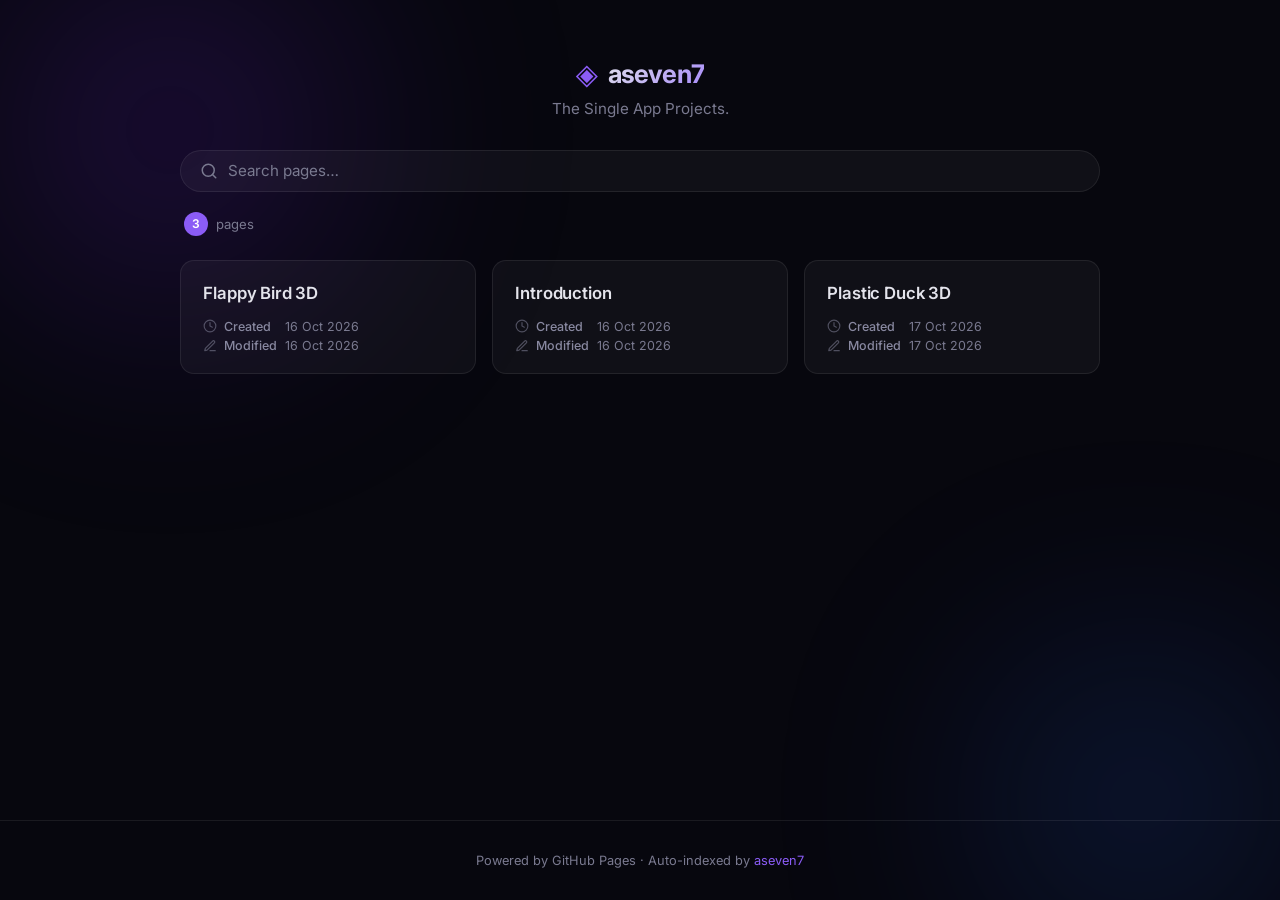
<file: index.html>
<!DOCTYPE html>
<html lang="en">

<head>
  <meta charset="UTF-8">
  <meta name="viewport" content="width=device-width, initial-scale=1.0">
  <title>Pages — aseven7</title>
  <meta name="description" content="A curated collection of static pages by aseven7.">
  <link rel="preconnect" href="https://fonts.googleapis.com">
  <link rel="preconnect" href="https://fonts.gstatic.com" crossorigin>
  <link href="https://fonts.googleapis.com/css2?family=Inter:wght@400;500;600;700&display=swap" rel="stylesheet">
  <link rel="stylesheet" href="index.css">
</head>

<body>

  <!-- Ambient background blobs -->
  <div class="bg-blob bg-blob--1" aria-hidden="true"></div>
  <div class="bg-blob bg-blob--2" aria-hidden="true"></div>

  <header class="header">
    <div class="header__logo">
      <span class="header__logo-icon">◈</span>
      <span class="header__logo-text">aseven7</span>
    </div>
    <p class="header__tagline">The Single App Projects.</p>
  </header>

  <main class="main">
    <!-- Search / Filter -->
    <div class="search-bar">
      <svg class="search-bar__icon" xmlns="http://www.w3.org/2000/svg" width="18" height="18" viewBox="0 0 24 24"
        fill="none" stroke="currentColor" stroke-width="2" stroke-linecap="round" stroke-linejoin="round">
        <circle cx="11" cy="11" r="8" />
        <line x1="21" y1="21" x2="16.65" y2="16.65" />
      </svg>
      <input type="text" id="searchInput" class="search-bar__input" placeholder="Search pages…" autocomplete="off">
    </div>

    <!-- Stats -->
    <div class="stats" id="stats"></div>

    <!-- Page cards grid -->
    <section class="grid" id="grid">
      <!-- Cards injected by JS -->
    </section>

    <!-- Empty state -->
    <div class="empty" id="empty" hidden>
      <p class="empty__icon">📭</p>
      <p class="empty__text">No pages found.</p>
      <p class="empty__hint">Drop an <code>.html</code> file into the <code>pages/</code> folder, push to GitHub, and it
        will appear here automatically.</p>
    </div>

    <!-- Loading state -->
    <div class="loading" id="loading">
      <div class="loading__spinner"></div>
      <p>Loading pages…</p>
    </div>
  </main>

  <footer class="footer">
    <p>Powered by GitHub Pages · Auto-indexed by <a href="https://github.com/aseven7/aseven7.github.io" target="_blank"
        rel="noopener">aseven7</a></p>
  </footer>

  <script src="index.js"></script>
</body>

</html>
</file>
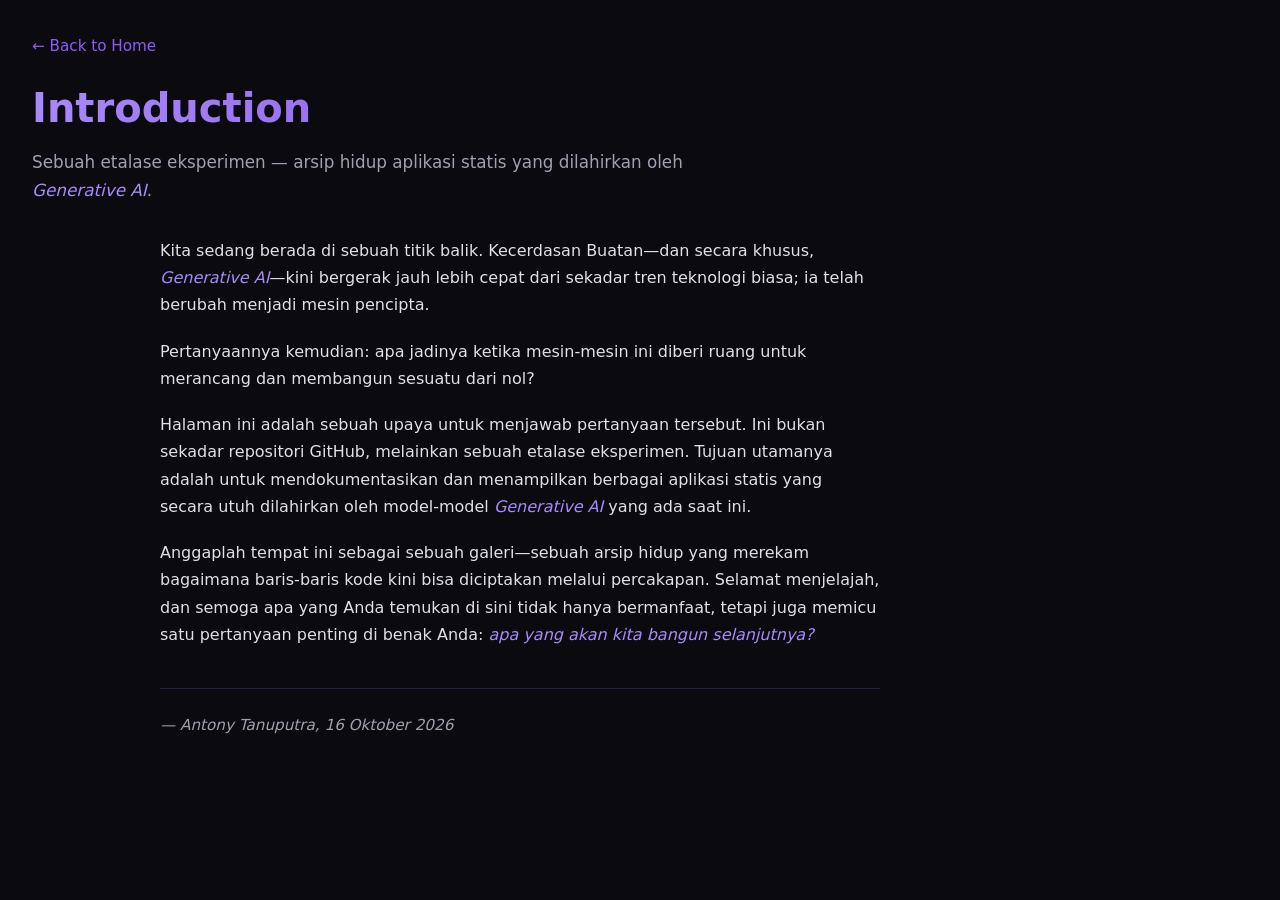
<file: pages/introduction.html>
<!DOCTYPE html>
<html lang="id">
<head>
  <meta charset="UTF-8">
  <meta name="viewport" content="width=device-width, initial-scale=1.0">
  <title>Introduction — Games Collection</title>
  <style>
    * { box-sizing: border-box; margin: 0; padding: 0; }

    body {
      background: #0a0a0f;
      color: #e0e0e6;
      font-family: 'Segoe UI', system-ui, sans-serif;
      padding: 1rem;
      line-height: 1.7;
      min-height: 100vh;
    }

    h1 {
      font-size: clamp(1.75rem, 4vw, 2.5rem);
      background: linear-gradient(135deg, #a78bfa, #6d28d9);
      -webkit-background-clip: text;
      background-clip: text;
      -webkit-text-fill-color: transparent;
      margin-bottom: 1rem;
      line-height: 1.2;
    }

    .back-link {
      display: inline-block;
      color: #8b5cf6;
      text-decoration: none;
      margin-bottom: 1.5rem;
      font-size: 0.95rem;
      transition: color 0.2s ease;
    }
    .back-link:hover { color: #a78bfa; }

    .lead {
      color: #a0a0b0;
      font-size: 1.05rem;
      margin-bottom: 2rem;
      max-width: 720px;
    }

    main { margin-bottom: 3rem; }

    section p {
      margin-bottom: 1.2rem;
      max-width: 720px;
    }

    section p:last-of-type { margin-bottom: 0; }

    em { color: #a78bfa; font-style: italic; }

    .signature {
      margin-top: 2.5rem;
      padding-top: 1.5rem;
      border-top: 1px solid rgba(139, 92, 246, 0.25);
      color: #a0a0b0;
      font-size: 0.95rem;
      font-style: italic;
    }

    footer {
      color: #a0a0b0;
      font-size: 0.85rem;
      border-top: 1px solid rgba(139, 92, 246, 0.15);
      padding-top: 1rem;
    }

    img, video, iframe { max-width: 100%; height: auto; display: block; }

    @media (min-width: 640px) {
      body { padding: 1.5rem; }
    }

    @media (min-width: 1024px) {
      body { padding: 2rem; }
      main { max-width: 960px; margin: 0 auto; }
    }
  </style>
</head>
<body>
  <a href="../index.html" class="back-link">← Back to Home</a>

  <h1>Introduction</h1>

  <p class="lead">Sebuah etalase eksperimen — arsip hidup aplikasi statis yang dilahirkan oleh <em>Generative AI</em>.</p>

  <main>
    <section>
      <p>
        Kita sedang berada di sebuah titik balik. Kecerdasan Buatan—dan secara khusus,
        <em>Generative AI</em>—kini bergerak jauh lebih cepat dari sekadar tren teknologi biasa;
        ia telah berubah menjadi mesin pencipta.
      </p>

      <p>
        Pertanyaannya kemudian: apa jadinya ketika mesin-mesin ini diberi ruang untuk
        merancang dan membangun sesuatu dari nol?
      </p>

      <p>
        Halaman ini adalah sebuah upaya untuk menjawab pertanyaan tersebut. Ini bukan sekadar
        repositori GitHub, melainkan sebuah etalase eksperimen. Tujuan utamanya adalah untuk
        mendokumentasikan dan menampilkan berbagai aplikasi statis yang secara utuh
        dilahirkan oleh model-model <em>Generative AI</em> yang ada saat ini.
      </p>

      <p>
        Anggaplah tempat ini sebagai sebuah galeri—sebuah arsip hidup yang merekam bagaimana
        baris-baris kode kini bisa diciptakan melalui percakapan. Selamat menjelajah, dan
        semoga apa yang Anda temukan di sini tidak hanya bermanfaat, tetapi juga memicu
        satu pertanyaan penting di benak Anda: <em>apa yang akan kita bangun selanjutnya?</em>
      </p>

      <p class="signature">
        — Antony Tanuputra, 16 Oktober 2026
      </p>
    </section>
  </main>

</body>
</html>
</file>
<file: index.css>
/* ============================================================
   aseven7 — GitHub Pages Index
   Premium dark glassmorphism theme
   ============================================================ */

/* ---------- Reset & Base ---------- */
*, *::before, *::after {
  box-sizing: border-box;
  margin: 0;
  padding: 0;
}

:root {
  --bg:          #07070e;
  --surface:     rgba(255, 255, 255, 0.04);
  --surface-hi:  rgba(255, 255, 255, 0.08);
  --border:      rgba(255, 255, 255, 0.08);
  --border-hi:   rgba(139, 92, 246, 0.35);
  --text:        #e4e4ec;
  --text-muted:  #7a7a90;
  --accent:      #8b5cf6;
  --accent-soft: #6d28d9;
  --accent-glow: rgba(139, 92, 246, 0.25);
  --radius:      14px;
  --radius-sm:   8px;
  --transition:  0.25s cubic-bezier(.4,0,.2,1);
  --font:        'Inter', system-ui, -apple-system, sans-serif;
}

html {
  scroll-behavior: smooth;
}

body {
  font-family: var(--font);
  background: var(--bg);
  color: var(--text);
  min-height: 100vh;
  display: flex;
  flex-direction: column;
  overflow-x: hidden;
  -webkit-font-smoothing: antialiased;
}

a {
  color: var(--accent);
  text-decoration: none;
  transition: color var(--transition);
}
a:hover { color: #a78bfa; }

code {
  background: var(--surface-hi);
  padding: 0.15em 0.45em;
  border-radius: 4px;
  font-size: 0.88em;
  color: #c4b5fd;
}

/* ---------- Ambient Background Blobs ---------- */
.bg-blob {
  position: fixed;
  border-radius: 50%;
  filter: blur(120px);
  opacity: 0.35;
  pointer-events: none;
  z-index: 0;
  animation: blob-float 18s ease-in-out infinite alternate;
}
.bg-blob--1 {
  width: 500px; height: 500px;
  background: radial-gradient(circle, #6d28d9, transparent 70%);
  top: -120px; left: -80px;
}
.bg-blob--2 {
  width: 400px; height: 400px;
  background: radial-gradient(circle, #2563eb, transparent 70%);
  bottom: -100px; right: -60px;
  animation-delay: -8s;
}
@keyframes blob-float {
  0%   { transform: translate(0, 0) scale(1); }
  100% { transform: translate(40px, 30px) scale(1.12); }
}

/* ---------- Header ---------- */
.header {
  position: relative;
  z-index: 1;
  text-align: center;
  padding: 3.5rem 1.5rem 1rem;
}
.header__logo {
  display: inline-flex;
  align-items: center;
  gap: 0.6rem;
  margin-bottom: 0.5rem;
}
.header__logo-icon {
  font-size: 1.8rem;
  color: var(--accent);
  animation: pulse-glow 3s ease-in-out infinite;
}
@keyframes pulse-glow {
  0%, 100% { filter: drop-shadow(0 0 6px var(--accent-glow)); }
  50%      { filter: drop-shadow(0 0 18px var(--accent-glow)); }
}
.header__logo-text {
  font-size: 1.6rem;
  font-weight: 700;
  letter-spacing: -0.03em;
  background: linear-gradient(135deg, #e0e0ec, #a78bfa);
  -webkit-background-clip: text;
  -webkit-text-fill-color: transparent;
}
.header__tagline {
  color: var(--text-muted);
  font-size: 0.95rem;
}

/* ---------- Main ---------- */
.main {
  position: relative;
  z-index: 1;
  flex: 1;
  width: 100%;
  max-width: 960px;
  margin: 0 auto;
  padding: 1rem 1.25rem 3rem;
}

/* ---------- Search Bar ---------- */
.search-bar {
  display: flex;
  align-items: center;
  gap: 0.6rem;
  background: var(--surface);
  border: 1px solid var(--border);
  border-radius: 50px;
  padding: 0.65rem 1.2rem;
  margin-bottom: 1.25rem;
  transition: border-color var(--transition), box-shadow var(--transition);
}
.search-bar:focus-within {
  border-color: var(--border-hi);
  box-shadow: 0 0 0 3px var(--accent-glow);
}
.search-bar__icon {
  color: var(--text-muted);
  flex-shrink: 0;
}
.search-bar__input {
  flex: 1;
  background: none;
  border: none;
  outline: none;
  font-family: var(--font);
  font-size: 0.95rem;
  color: var(--text);
}
.search-bar__input::placeholder { color: var(--text-muted); }

/* ---------- Stats ---------- */
.stats {
  display: flex;
  align-items: center;
  gap: 0.5rem;
  font-size: 0.82rem;
  color: var(--text-muted);
  margin-bottom: 1.5rem;
  padding-left: 0.25rem;
}
.stats__badge {
  display: inline-flex;
  align-items: center;
  justify-content: center;
  background: var(--accent);
  color: #fff;
  font-weight: 600;
  font-size: 0.75rem;
  min-width: 1.5rem;
  height: 1.5rem;
  padding: 0 0.5rem;
  border-radius: 50px;
}

/* ---------- Grid ---------- */
.grid {
  display: grid;
  grid-template-columns: repeat(auto-fill, minmax(280px, 1fr));
  gap: 1rem;
}

/* ---------- Card ---------- */
.card {
  position: relative;
  display: flex;
  flex-direction: column;
  background: var(--surface);
  border: 1px solid var(--border);
  border-radius: var(--radius);
  padding: 1.35rem 1.4rem 1.2rem;
  text-decoration: none;
  color: var(--text);
  transition:
    transform var(--transition),
    border-color var(--transition),
    box-shadow var(--transition),
    background var(--transition);
  overflow: hidden;
}
.card::before {
  content: '';
  position: absolute;
  inset: 0;
  border-radius: var(--radius);
  background: linear-gradient(135deg, rgba(139,92,246,0.06), transparent 60%);
  opacity: 0;
  transition: opacity var(--transition);
  pointer-events: none;
}
.card:hover {
  transform: translateY(-4px);
  border-color: var(--border-hi);
  box-shadow: 0 8px 32px rgba(0,0,0,0.35), 0 0 0 1px var(--border-hi);
  background: var(--surface-hi);
}
.card:hover::before { opacity: 1; }

.card__title {
  font-size: 1.05rem;
  font-weight: 600;
  line-height: 1.35;
  margin-bottom: 0.85rem;
  letter-spacing: -0.01em;
}

.card__meta {
  margin-top: auto;
  display: flex;
  flex-direction: column;
  gap: 0.3rem;
}
.card__date {
  display: flex;
  align-items: center;
  gap: 0.4rem;
  font-size: 0.78rem;
  color: var(--text-muted);
}
.card__date-icon {
  width: 14px;
  height: 14px;
  flex-shrink: 0;
  opacity: 0.6;
}
.card__date-label {
  min-width: 55px;
  font-weight: 500;
  color: #8888a0;
}

.card__arrow {
  position: absolute;
  top: 1.2rem;
  right: 1.2rem;
  color: var(--accent);
  opacity: 0;
  transform: translateX(-6px);
  transition: opacity var(--transition), transform var(--transition);
}
.card:hover .card__arrow {
  opacity: 1;
  transform: translateX(0);
}

/* ---------- Empty State ---------- */
.empty {
  text-align: center;
  padding: 3rem 1rem;
}
.empty[hidden] { display: none; }
.empty__icon { font-size: 2.5rem; margin-bottom: 0.75rem; }
.empty__text { font-size: 1.1rem; color: var(--text); margin-bottom: 0.5rem; }
.empty__hint { font-size: 0.85rem; color: var(--text-muted); max-width: 420px; margin: 0 auto; line-height: 1.6; }

/* ---------- Loading State ---------- */
.loading {
  display: flex;
  flex-direction: column;
  align-items: center;
  gap: 1rem;
  padding: 4rem 1rem;
  color: var(--text-muted);
  font-size: 0.9rem;
}
.loading[hidden] { display: none; }
.loading__spinner {
  width: 32px;
  height: 32px;
  border: 3px solid var(--border);
  border-top-color: var(--accent);
  border-radius: 50%;
  animation: spin 0.8s linear infinite;
}
@keyframes spin { to { transform: rotate(360deg); } }

/* ---------- Footer ---------- */
.footer {
  position: relative;
  z-index: 1;
  text-align: center;
  padding: 2rem 1rem;
  font-size: 0.8rem;
  color: var(--text-muted);
  border-top: 1px solid var(--border);
}

/* ---------- Responsive ---------- */
@media (max-width: 600px) {
  .header { padding: 2.5rem 1rem 0.75rem; }
  .header__logo-text { font-size: 1.3rem; }
  .grid { grid-template-columns: 1fr; }
  .card { padding: 1.1rem; }
}

/* ---------- Card Entrance Animation ---------- */
@keyframes card-in {
  from {
    opacity: 0;
    transform: translateY(16px);
  }
  to {
    opacity: 1;
    transform: translateY(0);
  }
}
.card {
  animation: card-in 0.45s ease-out both;
}
</file>
